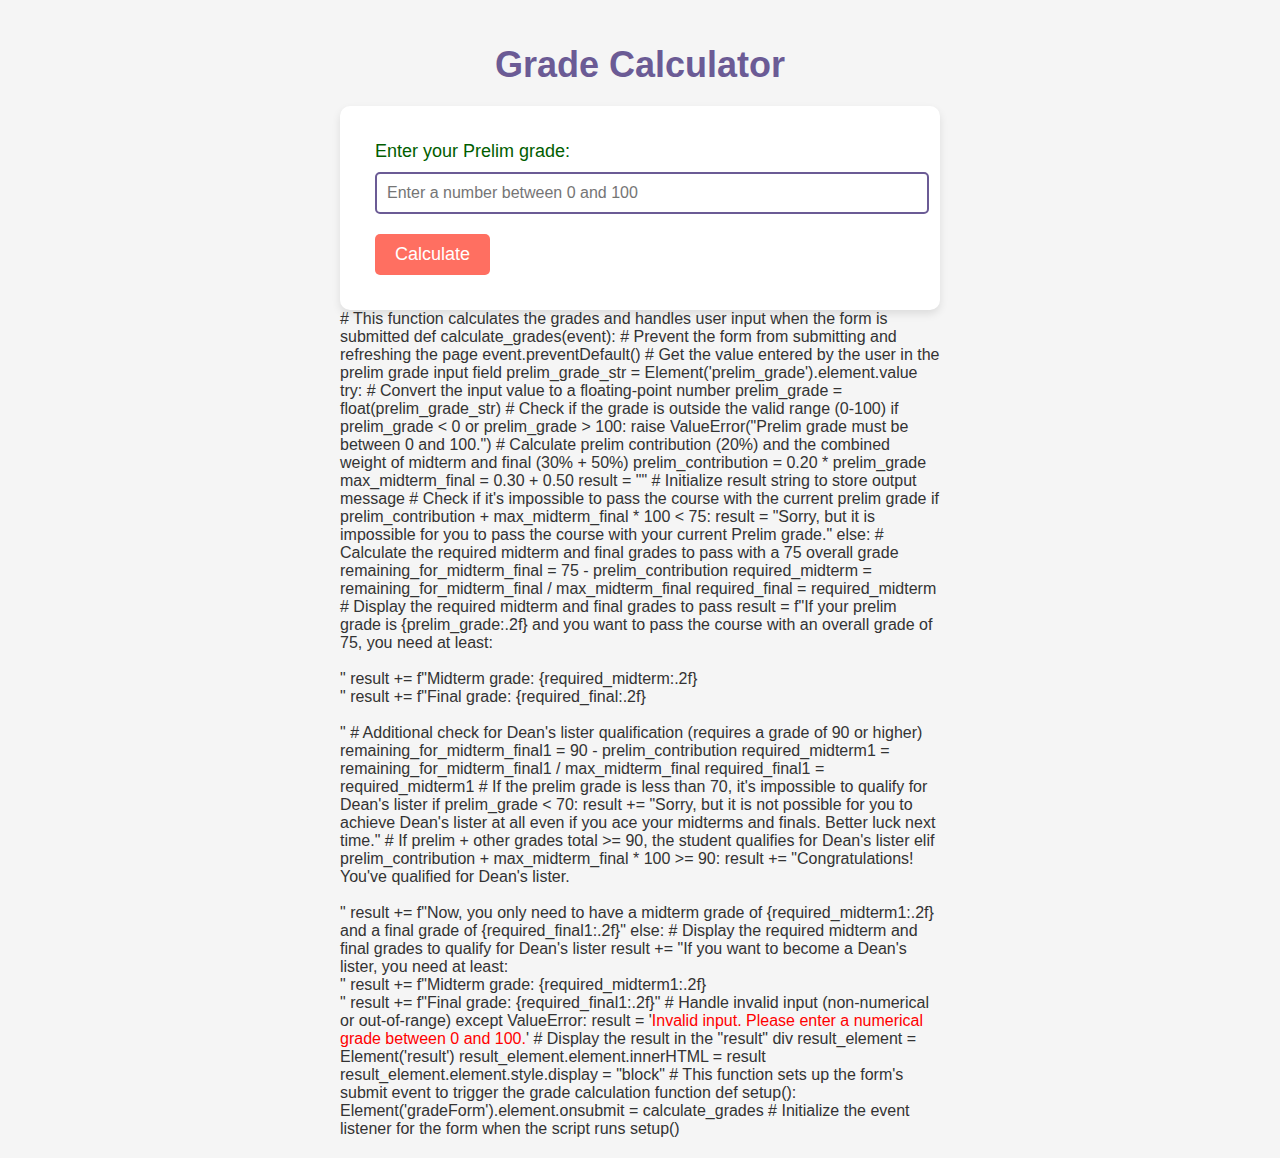
<file: index.html>
<!DOCTYPE html>
<html lang="en">
<head>
    <meta charset="UTF-8" />
    <meta name="viewport" content="width=device-width, initial-scale=1.0" />
    <title>Grade Calculator</title>

    <!-- Styles for page design -->
    <style>
        body {
            font-family: Verdana, sans-serif;
            background-color: #f5f5f5;
            color: #333333;
            max-width: 600px;
            margin: 0 auto;
            padding: 20px;
        }

        h1 {
            color: #6b5b95;
            font-size: 36px;
            text-align: center;
            margin-bottom: 20px;
        }

        form {
            background-color: #ffffff;
            padding: 35px;
            border-radius: 10px;
            box-shadow: 0 4px 8px rgba(0, 0, 0, 0.1);
        }

        label {
            font-size: 18px;
            color: #015d00;
            display: block;
            margin-bottom: 10px;
        }

        input[type="text"] {
            width: 100%;
            padding: 10px;
            margin-bottom: 20px;
            border: 2px solid #6b5b95;
            border-radius: 5px;
            font-size: 16px;
            font-family: Verdana, sans-serif;
        }

        input[type="submit"] {
            background-color: #ff6f61;
            color: white;
            padding: 10px 20px;
            border: none;
            border-radius: 5px;
            cursor: pointer;
            transition: background-color 0.3s ease;
            font-family: Verdana, sans-serif;
            font-size: 18px;
        }

        input[type="submit"]:hover {
            background-color: #ff8561;
        }

        .result {
            background-color: #ffffff;
            padding: 20px;
            margin-top: 20px;
            border-radius: 10px;
            box-shadow: 0 4px 8px rgba(0, 0, 0, 0.1);
        }

        .result p {
            color: #015d00;
            font-size: 18px;
            line-height: 1.6;
        }

        .error {
            color: red;
            font-size: 18px;
            margin-bottom: 20px;
        }
    </style>

    <!-- Include PyScript library for running Python code in the browser -->
    <link rel="stylesheet" href="https://pyscript.net/latest/pyscript.css" />
    <script defer src="https://pyscript.net/latest/pyscript.js"></script>
    <link rel="icon" href="images/calculator.png" type="image/png" sizes="96x96"/>
</head>

<body>
    <h1>Grade Calculator</h1>

    <!-- Form to collect Prelim grade input from the user -->
    <form id="gradeForm">
        <label for="prelim_grade">Enter your Prelim grade:</label>
        <input
            type="text"
            id="prelim_grade"
            name="prelim_grade"
            required
            placeholder="Enter a number between 0 and 100"
        />
        <input type="submit" value="Calculate" id="calculateButton" />
    </form>

    <!-- Area where the result will be displayed after the form submission -->
    <div id="result" class="result" style="display: none"></div>

    <!-- PyScript section to handle grade calculations using Python -->
    <py-script>
        # This function calculates the grades and handles user input when the form is submitted
        def calculate_grades(event):
            # Prevent the form from submitting and refreshing the page
            event.preventDefault()
            
            # Get the value entered by the user in the prelim grade input field
            prelim_grade_str = Element('prelim_grade').element.value
            
            try:
                # Convert the input value to a floating-point number
                prelim_grade = float(prelim_grade_str)
                
                # Check if the grade is outside the valid range (0-100)
                if prelim_grade < 0 or prelim_grade > 100:
                    raise ValueError("Prelim grade must be between 0 and 100.")
    
                # Calculate prelim contribution (20%) and the combined weight of midterm and final (30% + 50%)
                prelim_contribution = 0.20 * prelim_grade
                max_midterm_final = 0.30 + 0.50
    
                result = ""  # Initialize result string to store output message
    
                # Check if it's impossible to pass the course with the current prelim grade
                if prelim_contribution + max_midterm_final * 100 < 75:
                    result = "Sorry, but it is impossible for you to pass the course with your current Prelim grade."
                else:
                    # Calculate the required midterm and final grades to pass with a 75 overall grade
                    remaining_for_midterm_final = 75 - prelim_contribution
                    required_midterm = remaining_for_midterm_final / max_midterm_final
                    required_final = required_midterm 
    
                    # Display the required midterm and final grades to pass
                    result = f"If your prelim grade is {prelim_grade:.2f} and you want to pass the course with an overall grade of 75, you need at least:<br><br>"
                    result += f"Midterm grade: {required_midterm:.2f}<br>"
                    result += f"Final grade: {required_final:.2f}<br><br>"
    
                    # Additional check for Dean's lister qualification (requires a grade of 90 or higher)
                    remaining_for_midterm_final1 = 90 - prelim_contribution
                    required_midterm1 = remaining_for_midterm_final1 / max_midterm_final
                    required_final1 = required_midterm1 
    
                    # If the prelim grade is less than 70, it's impossible to qualify for Dean's lister
                    if prelim_grade < 70:
                        result += "Sorry, but it is not possible for you to achieve Dean's lister at all even if you ace your midterms and finals. Better luck next time."
                    # If prelim + other grades total >= 90, the student qualifies for Dean's lister
                    elif prelim_contribution + max_midterm_final * 100 >= 90:
                        result += "Congratulations! You've qualified for Dean's lister.<br><br>"
                        result += f"Now, you only need to have a midterm grade of {required_midterm1:.2f} and a final grade of {required_final1:.2f}"
                    else:
                        # Display the required midterm and final grades to qualify for Dean's lister
                        result += "If you want to become a Dean's lister, you need at least:<br>"
                        result += f"Midterm grade: {required_midterm1:.2f}<br>"
                        result += f"Final grade: {required_final1:.2f}"
    
            # Handle invalid input (non-numerical or out-of-range)
            except ValueError:
                result = '<span style="color: red;">Invalid input. Please enter a numerical grade between 0 and 100.</span>'
            
            # Display the result in the "result" div
            result_element = Element('result')
            result_element.element.innerHTML = result
            result_element.element.style.display = "block"
    
        # This function sets up the form's submit event to trigger the grade calculation function
        def setup():
            Element('gradeForm').element.onsubmit = calculate_grades
    
        # Initialize the event listener for the form when the script runs
        setup()
    </py-script>
</body>
</html>
<!-- Credits to ChatGPT and Cody AI from Sourecegraph. Without these two, I wouldn't be able to finish this task. https://chatgpt.com/ & https://sourcegraph.com/cody/chat?signup=OpenIDConnect  -->
</file>
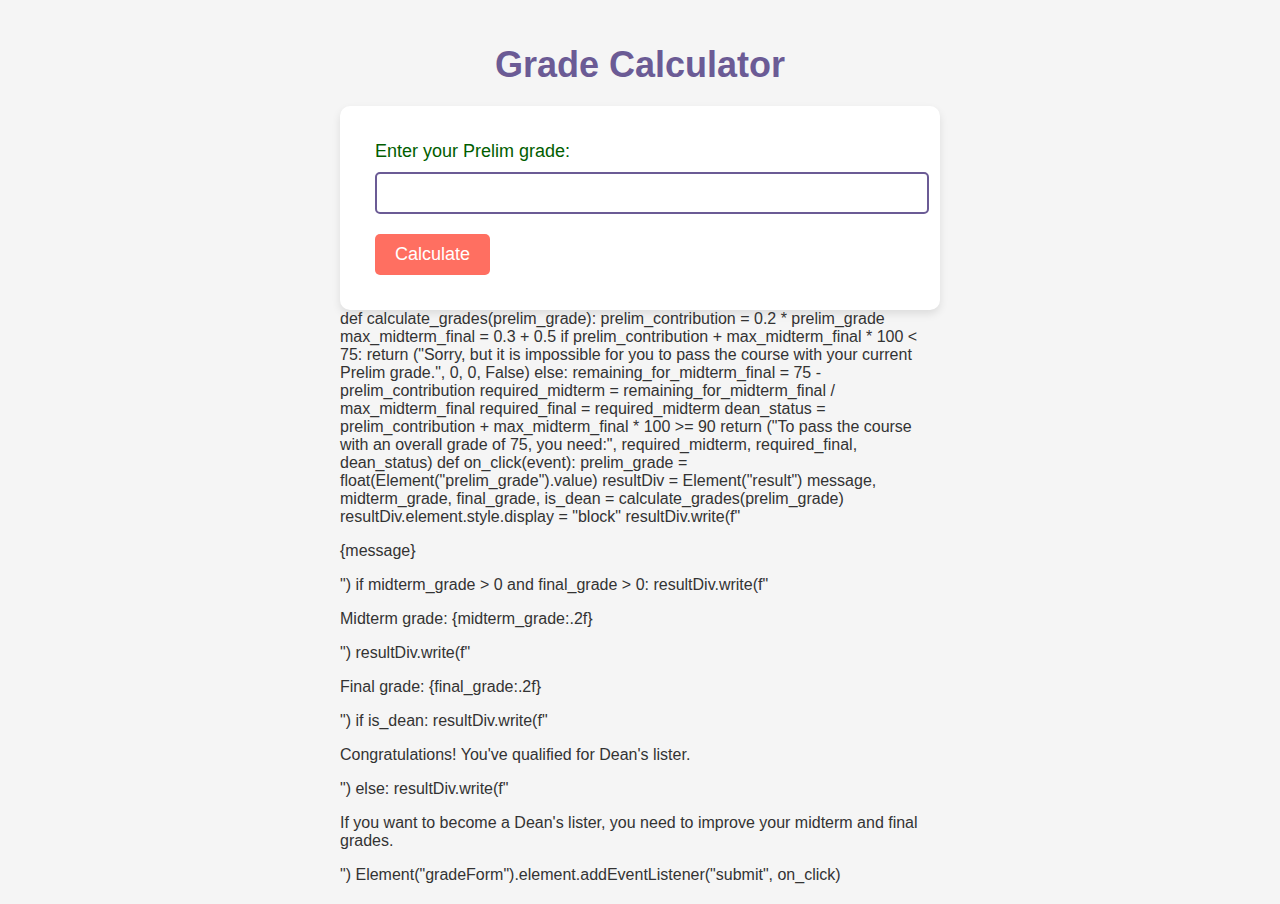
<file: Grade Calculator/index.html>
<!DOCTYPE html>
<html lang="en">
  <head>
    <meta charset="UTF-8" />
    <meta name="viewport" content="width=device-width, initial-scale=1.0" />
    <title>Grade Calculator</title>
    <style>
      body {
        font-family: Verdana, sans-serif;
        background-color: #f5f5f5;
        color: #333333;
        max-width: 600px;
        margin: 0 auto;
        padding: 20px;
      }

      h1 {
        color: #6b5b95;
        font-size: 36px;
        text-align: center;
        margin-bottom: 20px;
      }

      form {
        background-color: #ffffff;
        padding: 35px;
        border-radius: 10px;
        box-shadow: 0 4px 8px rgba(0, 0, 0, 0.1);
      }

      label {
        font-size: 18px;
        color: #015d00;
        display: block;
        margin-bottom: 10px;
      }

      input[type="number"] {
        width: 100%;
        padding: 10px;
        margin-bottom: 20px;
        border: 2px solid #6b5b95;
        border-radius: 5px;
        font-size: 16px;
        font-family: Verdana, sans-serif;
      }

      input[type="submit"] {
        background-color: #ff6f61;
        color: white;
        padding: 10px 20px;
        border: none;
        border-radius: 5px;
        cursor: pointer;
        transition: background-color 0.3s ease;
        font-family: Verdana, sans-serif;
        font-size: 18px;
      }

      input[type="submit"]:hover {
        background-color: #ff8561;
      }

      .result {
        background-color: #ffffff;
        padding: 20px;
        margin-top: 20px;
        border-radius: 10px;
        box-shadow: 0 4px 8px rgba(0, 0, 0, 0.1);
      }

      .result p {
        color: #015d00;
        font-size: 18px;
        line-height: 1.6;
      }
    </style>

    <!-- Include PyScript -->
    <link rel="stylesheet" href="https://pyscript.net/latest/pyscript.css" />
    <script defer src="https://pyscript.net/latest/pyscript.js"></script>
  </head>

  <body>
    <h1>Grade Calculator</h1>

    <form id="gradeForm">
      <label for="prelim_grade">Enter your Prelim grade:</label>
      <input
        type="number"
        id="prelim_grade"
        name="prelim_grade"
        required
        min="0"
        max="100"
        step="0.01"
      />
      <input type="submit" value="Calculate" />
    </form>

    <div id="result" class="result" style="display: none"></div>

    <!-- PyScript for Grade Calculation -->
    <py-script>
      def calculate_grades(prelim_grade): prelim_contribution = 0.2 *
      prelim_grade max_midterm_final = 0.3 + 0.5 if prelim_contribution +
      max_midterm_final * 100 < 75: return ("Sorry, but it is impossible for you
      to pass the course with your current Prelim grade.", 0, 0, False) else:
      remaining_for_midterm_final = 75 - prelim_contribution required_midterm =
      remaining_for_midterm_final / max_midterm_final required_final =
      required_midterm dean_status = prelim_contribution + max_midterm_final *
      100 >= 90 return ("To pass the course with an overall grade of 75, you
      need:", required_midterm, required_final, dean_status) def
      on_click(event): prelim_grade = float(Element("prelim_grade").value)
      resultDiv = Element("result") message, midterm_grade, final_grade, is_dean
      = calculate_grades(prelim_grade) resultDiv.element.style.display = "block"
      resultDiv.write(f"
      <p>{message}</p>
      ") if midterm_grade > 0 and final_grade > 0: resultDiv.write(f"
      <p>Midterm grade: {midterm_grade:.2f}</p>
      ") resultDiv.write(f"
      <p>Final grade: {final_grade:.2f}</p>
      ") if is_dean: resultDiv.write(f"
      <p>Congratulations! You've qualified for Dean's lister.</p>
      ") else: resultDiv.write(f"
      <p>
        If you want to become a Dean's lister, you need to improve your midterm
        and final grades.
      </p>
      ") Element("gradeForm").element.addEventListener("submit", on_click)
    </py-script>
  </body>
</html>
</file>
